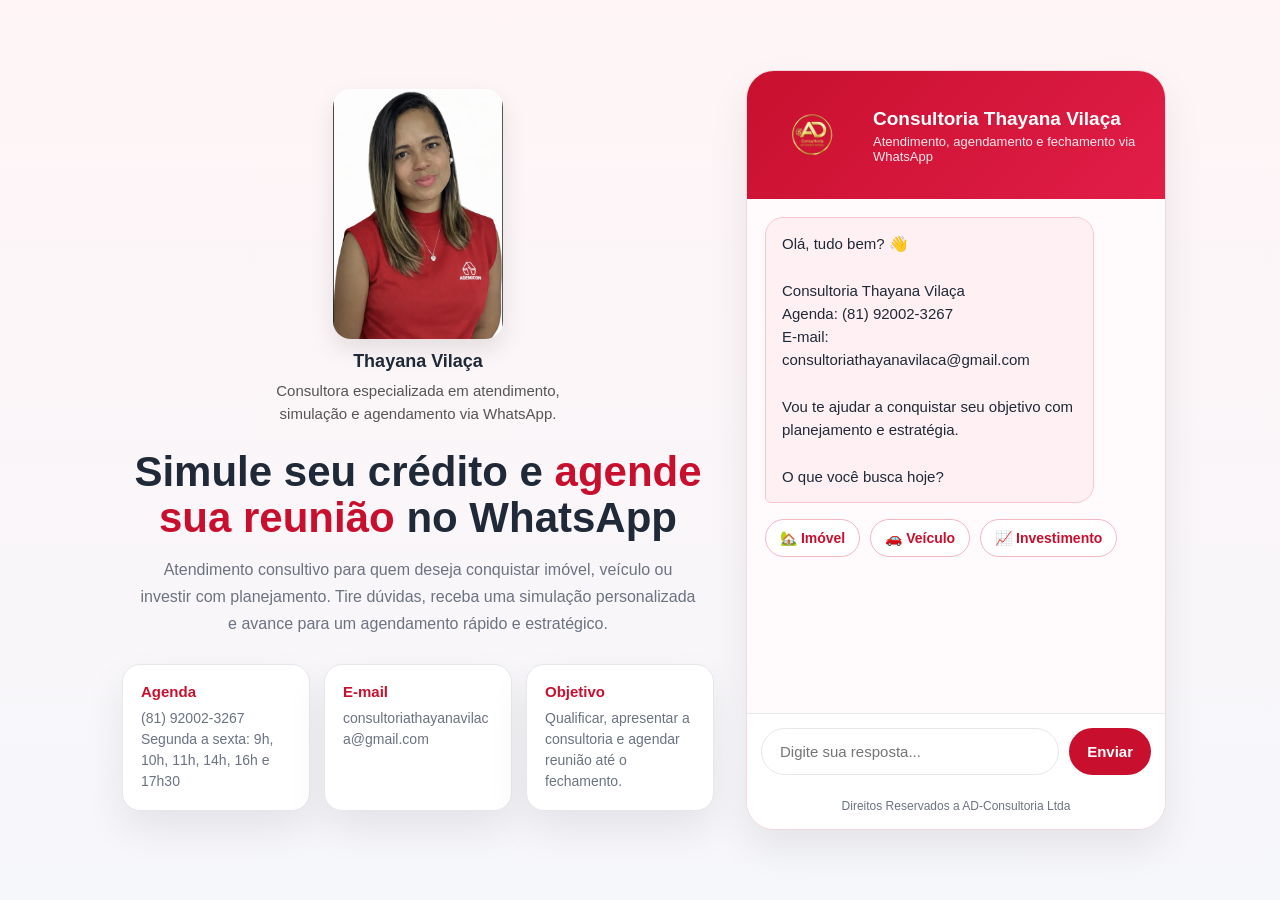
<file: index.html>
<!DOCTYPE html>
<html lang="pt-BR">
<head>
  <meta charset="UTF-8" />
  <meta name="viewport" content="width=device-width, initial-scale=1.0" />
  <title>Consultoria Thayana Vilaça | Chatbot</title>
  <link rel="stylesheet" href="static/style.css">
</head>
<body>
  <main class="page">
    <section class="hero">

      <div class="consultora-box">
        <img src="static/consultora.png"
             alt="Foto da consultora Thayana Vilaça"
             class="consultora-foto">

        <div class="consultora-info">
          <h3>Thayana Vilaça</h3>
          <p>
            Consultora especializada em atendimento, simulação e agendamento via WhatsApp.
          </p>
        </div>
      </div>

      <h1>
        Simule seu crédito e <span>agende sua reunião</span> no WhatsApp
      </h1>

      <p class="hero-description">
        Atendimento consultivo para quem deseja conquistar imóvel, veículo ou investir com planejamento.
        Tire dúvidas, receba uma simulação personalizada e avance para um agendamento rápido e estratégico.
      </p>

      <div class="cards">
        <div class="info-card">
          <strong>Agenda</strong>
          <span>(81) 92002-3267<br>Segunda a sexta: 9h, 10h, 11h, 14h, 16h e 17h30</span>
        </div>
        <div class="info-card">
          <strong>E-mail</strong>
          <span>consultoriathayanavilaca@gmail.com</span>
        </div>
        <div class="info-card">
          <strong>Objetivo</strong>
          <span>Qualificar, apresentar a consultoria e agendar reunião até o fechamento.</span>
        </div>
      </div>
    </section>

    <section class="chat-shell">
      <header class="chat-header">
        <img src="static/logo.png" class="logo" alt="Logo AD Consultoria e Investimento">
        <div>
          <h2>Consultoria Thayana Vilaça</h2>
          <p>Atendimento, agendamento e fechamento via WhatsApp</p>
        </div>
      </header>

      <div id="messages" class="messages"></div>

      <form id="composer" class="composer">
        <input id="textInput" type="text" placeholder="Digite sua resposta..." autocomplete="off" />
        <button type="submit">Enviar</button>
      </form>

      <div class="footer-note">Direitos Reservados a AD-Consultoria Ltda</div>
    </section>
  </main>

  <script src="static/script.js"></script>
</body>
</html>
</file>
<file: static/style.css>
:root {
  --bg: #f6f7fb;
  --card: #ffffff;
  --primary: #c8102e;
  --primary-dark: #9f0f25;
  --text: #1f2937;
  --muted: #6b7280;
  --line: #e5e7eb;
  --bot: #fff1f3;
  --user: #c8102e;
  --user-text: #ffffff;
  --shadow: 0 18px 40px rgba(0, 0, 0, 0.08);
}

* {
  box-sizing: border-box;
}

body {
  margin: 0;
  font-family: Arial, Helvetica, sans-serif;
  background: linear-gradient(180deg, #fff5f6 0%, var(--bg) 100%);
  color: var(--text);
  min-height: 100vh;
}

.page {
  max-width: 1100px;
  margin: 0 auto;
  padding: 24px;
  display: grid;
  grid-template-columns: 1fr 420px;
  gap: 24px;
  min-height: 100vh;
  align-items: center;
}

.hero {
  padding: 12px 8px;
  text-align: center;
}

.badge {
  display: inline-flex;
  align-items: center;
  gap: 8px;
  background: #ffe8ed;
  color: var(--primary);
  padding: 10px 14px;
  border-radius: 999px;
  font-size: 14px;
  font-weight: 700;
}

/* BLOCO CONSULTORA */
.consultora-box {
  display: flex;
  flex-direction: column;
  align-items: center;
  text-align: center;
  margin-bottom: 24px;
}

.consultora-foto {
  width: 170px;
  height: 250px;
  object-fit: cover;
  object-position: center top;
  border-radius: 18px;
  box-shadow: 0 10px 25px rgba(0, 0, 0, 0.10);
  background: #fff;
}

.consultora-info {
  margin-top: 12px;
  text-align: center;
  max-width: 320px;
}

.consultora-info h3 {
  margin: 0 0 8px;
  font-size: 18px;
  color: var(--text);
}

.consultora-info p {
  margin: 0;
  color: #555;
  line-height: 1.5;
  font-size: 15px;
}

/* TÍTULOS E TEXTO */
h1 {
  font-size: clamp(28px, 4.2vw, 42px);
  line-height: 1.08;
  margin: 18px auto 16px;
  max-width: 620px;
  text-align: center;
}

h1 span,
.highlight {
  color: var(--primary);
}

.hero-description,
.sub {
  font-size: 16px;
  line-height: 1.7;
  color: var(--muted);
  max-width: 560px;
  margin: 0 auto 26px;
  text-align: center;
}

/* CARDS INFORMATIVOS */
.cards {
  display: grid;
  grid-template-columns: repeat(3, minmax(0, 1fr));
  gap: 14px;
  margin-top: 24px;
  align-items: stretch;
}

.info-card {
  background: var(--card);
  border: 1px solid var(--line);
  border-radius: 18px;
  padding: 18px;
  box-shadow: var(--shadow);
  min-width: 0;
  text-align: left;
}

.info-card strong {
  display: block;
  color: var(--primary);
  margin-bottom: 8px;
  font-size: 15px;
}

.info-card span {
  font-size: 14px;
  color: var(--muted);
  line-height: 1.5;
  word-break: break-word;
  overflow-wrap: anywhere;
}

/* CHAT */
.chat-shell {
  background: var(--card);
  border-radius: 28px;
  box-shadow: var(--shadow);
  overflow: hidden;
  border: 1px solid #f3d7de;
  display: flex;
  flex-direction: column;
  min-height: 760px;
  max-height: 84vh;
}

.chat-header {
  background: linear-gradient(135deg, var(--primary), #e11d48);
  color: white;
  padding: 20px 20px 18px;
  display: flex;
  gap: 16px;
  align-items: center;
}

.avatar { 
  width: 50px;
  height: 50px;
  border-radius: 50%;
  background: #ffffff;
  display: flex;
  align-items: center;
  justify-content: center;
  border: none;
  flex-shrink: 0;
  box-shadow: 0 6px 16px rgba(0,0,0,0.15);
}

.logo {
  width: 90px;   /* menor que o avatar pra dar respiro */
  height: 90px;
  object-fit: contain;

}

.chat-header h2 {
  margin: 0;
  font-size: 19px;
}

.chat-header p {
  margin: 4px 0 0;
  font-size: 13px;
  opacity: 0.9;

}

.messages {
  padding: 18px;
  overflow-y: auto;
  background: #fffafb;
  flex: 1;
  display: flex;
  flex-direction: column;
  gap: 12px;
}

.bubble {
  max-width: 86%;
  padding: 14px 16px;
  border-radius: 18px;
  line-height: 1.55;
  font-size: 15px;
  white-space: pre-line;
  word-wrap: break-word;
}

.bot {
  align-self: flex-start;
  background: var(--bot);
  color: var(--text);
  border: 1px solid #f8c7d1;
  border-bottom-left-radius: 6px;
}

.user {
  align-self: flex-end;
  background: var(--user);
  color: var(--user-text);
  border-bottom-right-radius: 6px;
}

.choices {
  display: flex;
  flex-wrap: wrap;
  gap: 10px;
  margin-top: 4px;
}

.choice-btn {
  border: none;
  background: white;
  color: var(--primary);
  border: 1px solid #f3b8c4;
  border-radius: 999px;
  padding: 10px 14px;
  cursor: pointer;
  font-size: 14px;
  font-weight: 700;
  transition: 0.2s ease;
}

.choice-btn:hover {
  background: #fff1f3;
  transform: translateY(-1px);
}

.choice-btn:active {
  transform: scale(0.97);
}

/* CAMPO DE ENVIO */
.composer {
  border-top: 1px solid var(--line);
  padding: 14px;
  background: white;
  display: flex;
  gap: 10px;
}

.composer input {
  flex: 1;
  border: 1px solid var(--line);
  border-radius: 999px;
  padding: 14px 18px;
  font-size: 15px;
  outline: none;
}

.composer input:focus {
  border-color: #f1a2b2;
  box-shadow: 0 0 0 4px rgba(200, 16, 46, 0.08);
}

.composer button {
  border: none;
  background: var(--primary);
  color: white;
  border-radius: 999px;
  padding: 0 18px;
  font-size: 15px;
  font-weight: 700;
  cursor: pointer;
}

.composer button:hover {
  background: var(--primary-dark);
}

.footer-note {
  text-align: center;
  padding: 10px 16px 16px;
  color: var(--muted);
  font-size: 12px;
  background: white;
}

/* RESPONSIVO */
@media (max-width: 960px) {
  .page {
    grid-template-columns: 1fr;
    gap: 18px;
    padding: 16px;
  }

  .cards {
    grid-template-columns: 1fr;
  }

  .chat-shell {
    min-height: 76vh;
    max-height: none;
  
}

@media (max-width: 768px) {
  .consultora-foto {
    width: 150px;
    height: 220px;
  }

  h1 {
    font-size: clamp(24px, 6vw, 34px);
    max-width: 100%;
  }

  .hero-description,
  .sub {
    font-size: 15px;
    max-width: 100%;
  }

  .consultora-info p {
    max-width: 280px;
    font-size: 14px;
  }

  .chat-shell {
    border-radius: 22px;
  }
}

@media (max-width: 480px) {
  .consultora-foto {
    width: 130px;
    height: 190px;
  }

  h1 {
    font-size: 22px;
    line-height: 1.12;
  }

  .consultora-info p {
    font-size: 14px;
  }

  .hero-description,
  .sub {
    font-size: 14px;
    line-height: 1.6;
  }
}
</file>
